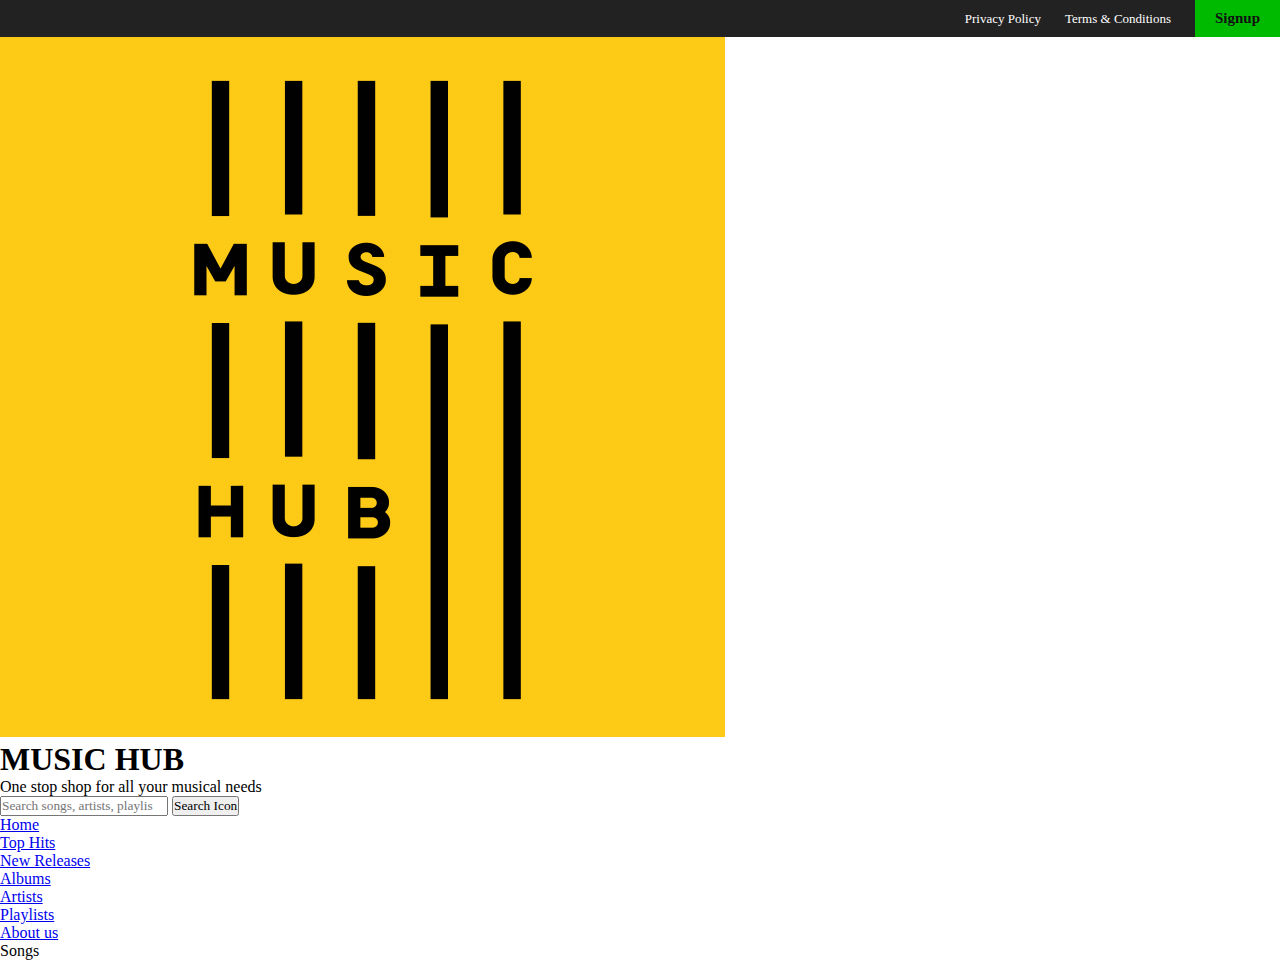
<file: Frontend-Dev/music-hub/index.html>
<!DOCTYPE html>
<html lang="en">
<head>
    <meta charset="UTF-8">
    <meta name="viewport" content="width=device-width, initial-scale=1.0">
    <title>Music Hub</title>
    <style>
        * {
            font-family: Georgia, 'Times New Roman', Times, serif;
            margin:0;
            padding:0;
        }

        header {
            background-color: #222;
            text-align: right;
        }

        header > a {
            color: white;
            text-decoration: none;
            margin-right: 20px;
            font-size: 13px;
        }
        header #dropdown {
            display: inline-block;
        }
        #dropdown-btn {
            border: none;
            color: #111;
            background-color: rgb(0, 186, 0);
            font-size: 15px;
            padding: 10px 20px;
            font-weight: Bold;
            transition: background-color 0.5s ease;
            transition: color 0.3s ease;
        }
        #dropdown-btn:hover {
            color: #e1e1e1;
            background-color: rgb(0, 128, 0);
        }

        #dropdown-content {
            position: absolute;
            right: 0;
            background-color: #c0c0c0;
            display: none;
        }

        #dropdown-content a {
            display: block;
            padding: 10px 20px;
            text-decoration: none;
            color: #000;

        }

        #dropdown:hover #dropdown-content {
            display: block;
        }

        #dropdown-content a:hover {
            background-color: #a2a2a2;
        }
       
        #dropdown:hover #dropdown-btn{
            color: #e1e1e1;
            background-color: rgb(0, 128, 0);
        }
       
    </style>
</head>
<body>
    <!-- header sectionn with legal and authentiction links -->
    <header>
        <a href="./legal/privacy.html">Privacy Policy</a>
        <a href="./legal/tnc.html">Terms & Conditions</a>
        <div id="dropdown">
            <button type="menu" id="dropdown-btn">Signup</button>
            <div id="dropdown-content">
                <a href="./auth/login.html">Login into existing account</a>
                <a href="./auth/register.html">Create a new account</a>
            </div>
        </div>
    </header>

    <section>
        <div id="branding">
            <img src="./assets/images/logo.gif" alt="Music-hub-logo">
            <h1>MUSIC HUB</h1>
            <p>One stop shop for all your musical needs</p>
        </div>
        <div id="search-box">
            <form method="get" action="search.html">
                <input type="search" name="search-key" placeholder="Search songs, artists, playlists, etc..." />
                <button type="submit">Search Icon</button>
            </form>
        </div>
    </section>

    <nav>
        <li><a href="./index.html" class="active">Home</a></li>
        <li><a href="./hits.html" class="active">Top Hits</a></li>
        <li><a href="./new.html" class="active">New Releases</a></li>
        <li><a href="./albums.html" class="active">Albums</a></li>
        <li><a href="./artists.html" class="active">Artists</a></li>
        <li><a href="./playlists.html" class="active">Playlists</a></li>
        <li><a href="./about.html" class="active">About us</a></li>
    </nav>

    <main>
        Songs
    </main>
    
    <footer>

    </footer>
</body>
</html>
</file>
